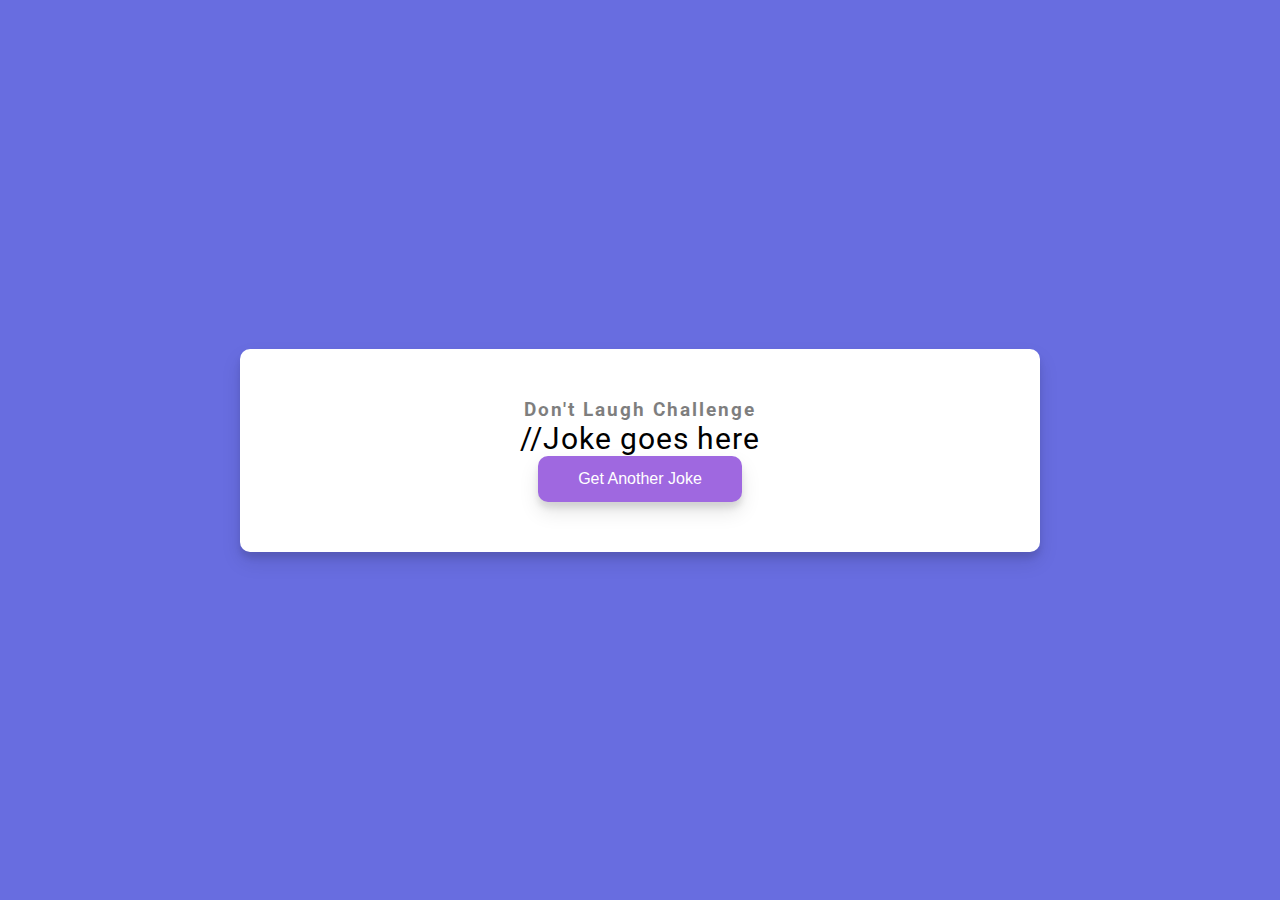
<file: dad-jokes/index.html>
<!DOCTYPE html>
<html lang="en">
<head>
    <meta charset="UTF-8">
    <meta name="viewport" content="width=device-width, initial-scale=1.0">
    <link rel="stylesheet" href="style.css" />
    <title>Dad Jokes</title>
</head>
<body>
   <div class="container">
    <h3>Don't Laugh Challenge</h3>
    <div id="joke" class="joke">
        //Joke goes here
    </div>
    <button id="jokeBtn" class="btn">Get Another Joke</button>
   </div>
   <script src="script.js"></script>
</body>
</html>
</file>
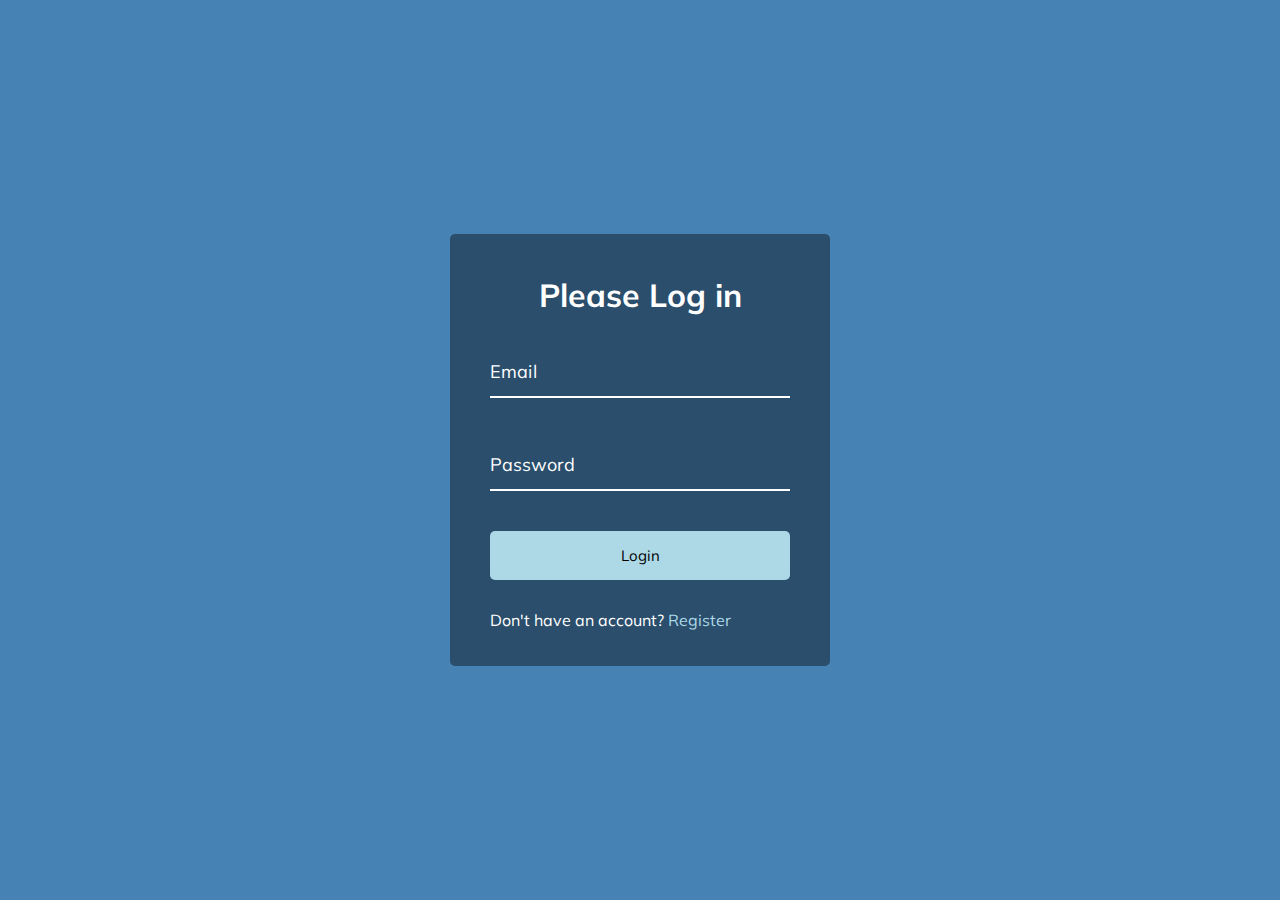
<file: form-wave/index.html>
<!DOCTYPE html>
<html lang="en">
<head>
    <meta charset="UTF-8">
    <meta name="viewport" content="width=device-width, initial-scale=1.0">
    <link rel="stylesheet" href="style.css" />
    <title>Form Input Wave</title>
</head>
<body>
    <div class="container">
        <h1> Please Log in</h1>
        <form>
        <div class="form-control">
            <input type = "text" required>
            <label>Email</label>
        </div>
        <div class="form-control">
            <input type = "password" required>
            <label>Password</label>
        </div>
        <button class="btn">Login</button>

        <p class="text">Don't have an account? <a href="#">Register</a></p>
        </form>
    </div>
    <script src="script.js"></script>
</body>
</html>
</file>
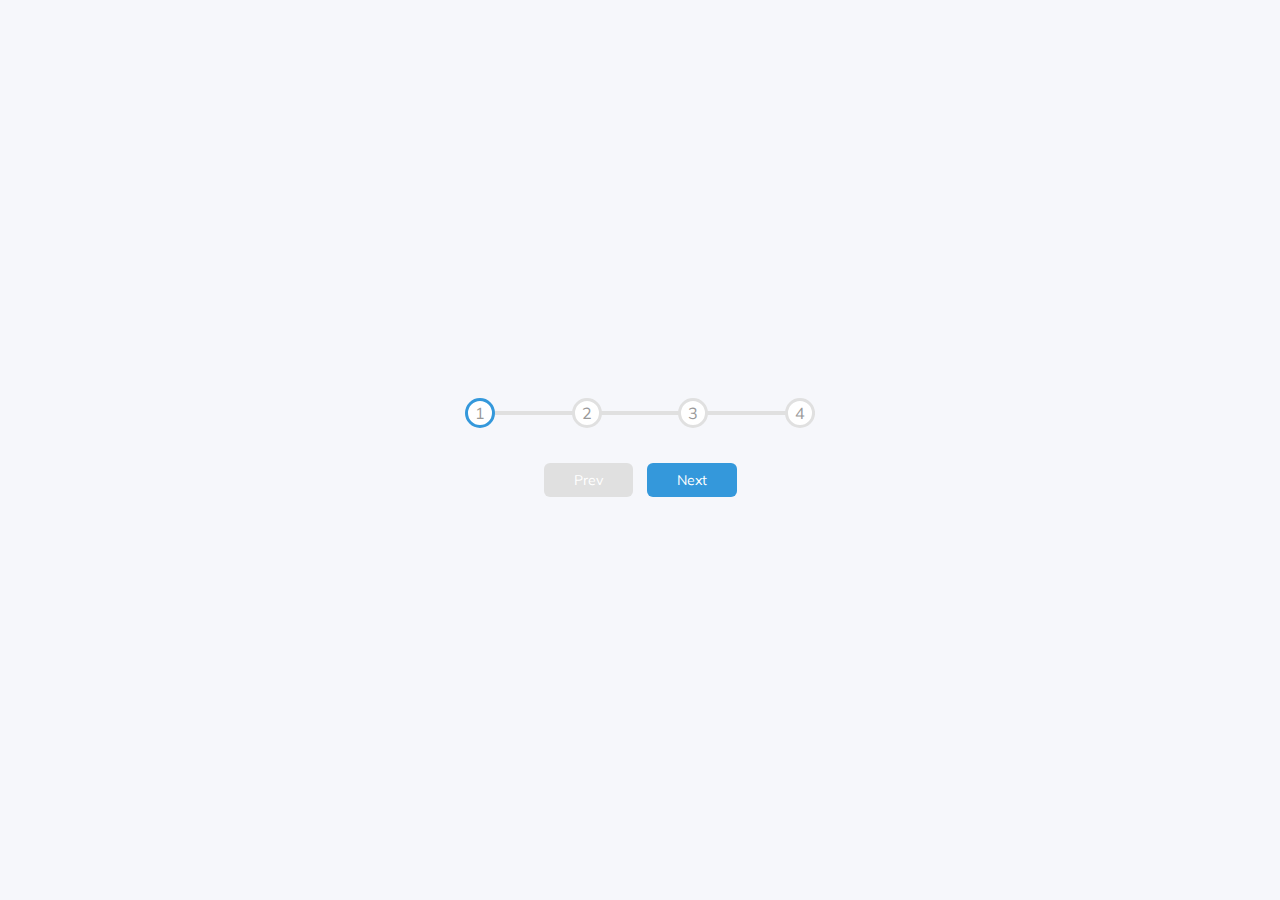
<file: project-2-progress-steps/index.html>
<!DOCTYPE html>
<html lang="en">
<head>
    <meta charset="UTF-8">
    <meta name="viewport" content="width=device-width, initial-scale=1.0">
    <link rel="stylesheet" href="style.css" />
    <title>Progress Steps</title>
</head>
<body>
    <div class="container">
        <div class="progress-container">
            <!-- This is the progress bar that is filled in as the button is clicked -->
            <div class="progress" id="progress"></div>
            <div class="circle active">1</div>
            <div class="circle">2</div>
            <div class="circle">3</div>
            <div class="circle">4</div>
        </div>

        <button class="btn" id="prev" disabled>Prev</button>
        <button class="btn" id="next">Next</button>
    </div>

    <script src="script.js"></script>
</body>
</html>
</file>
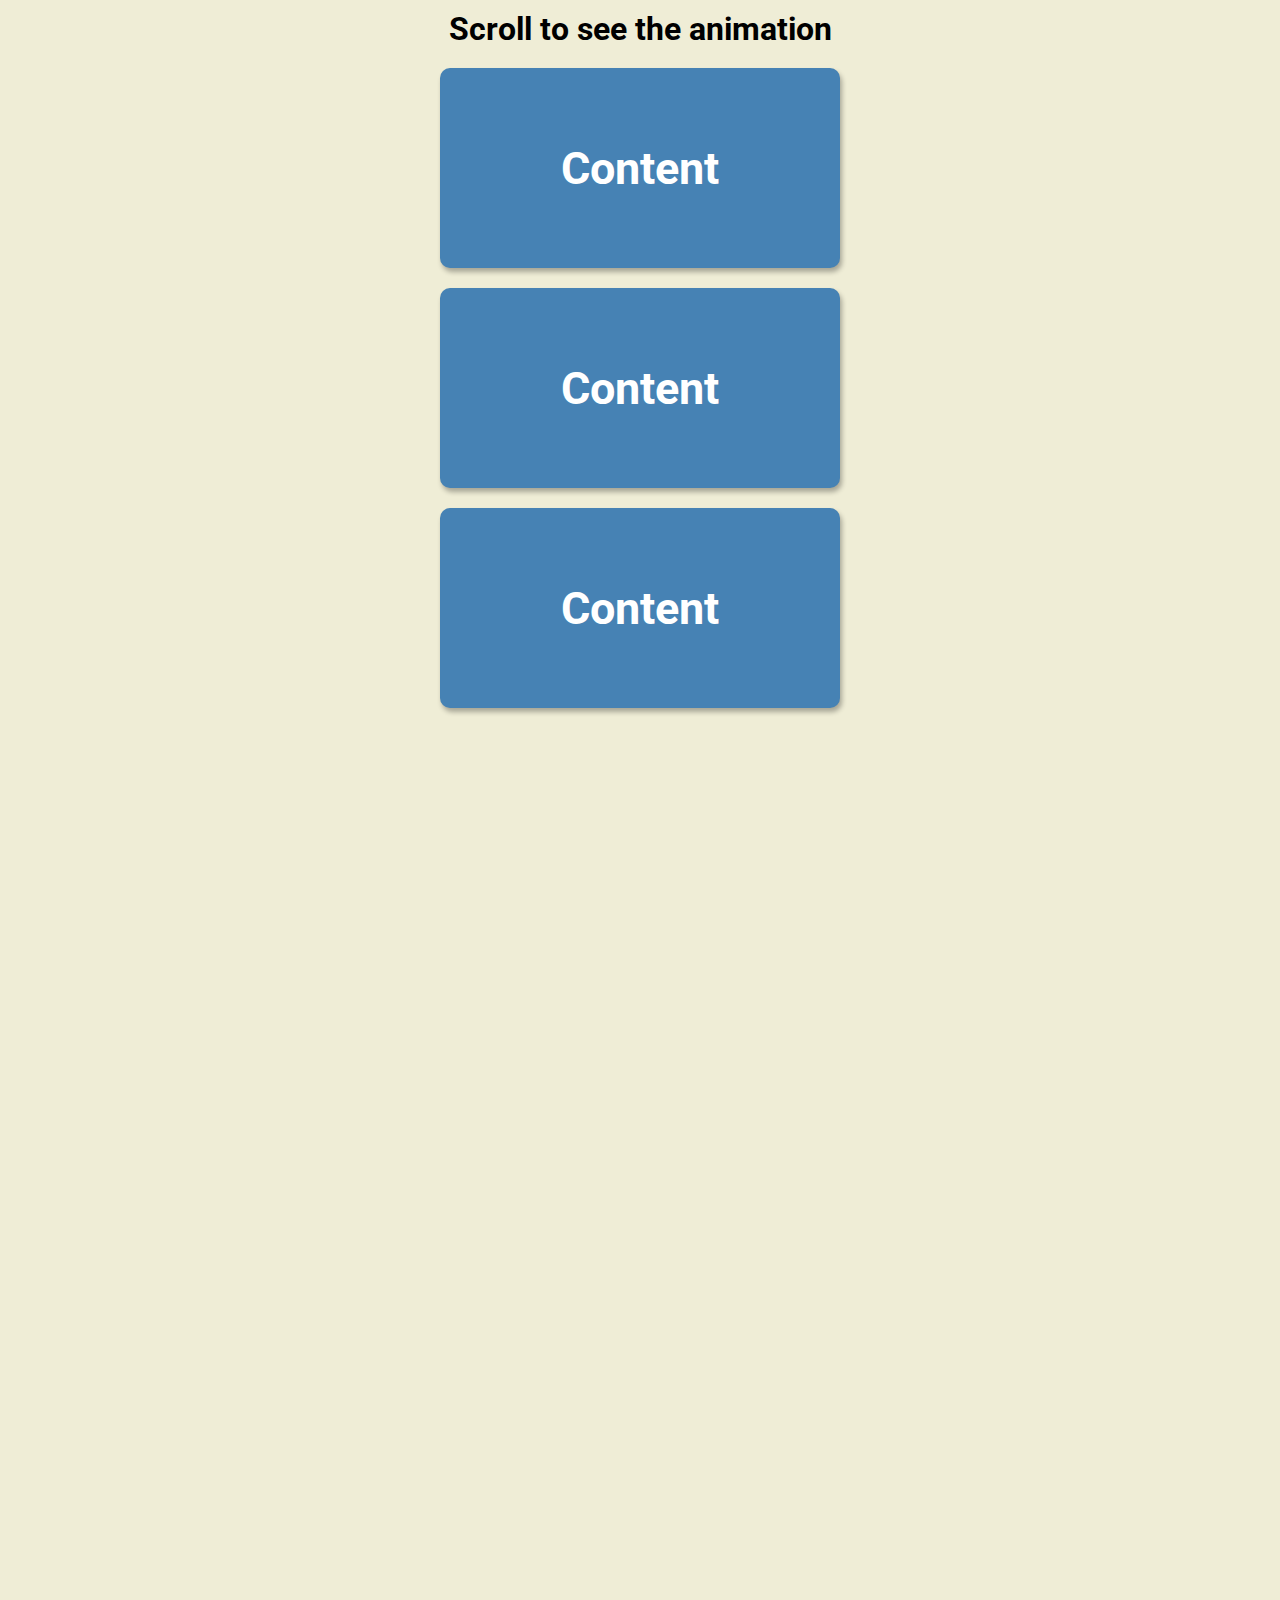
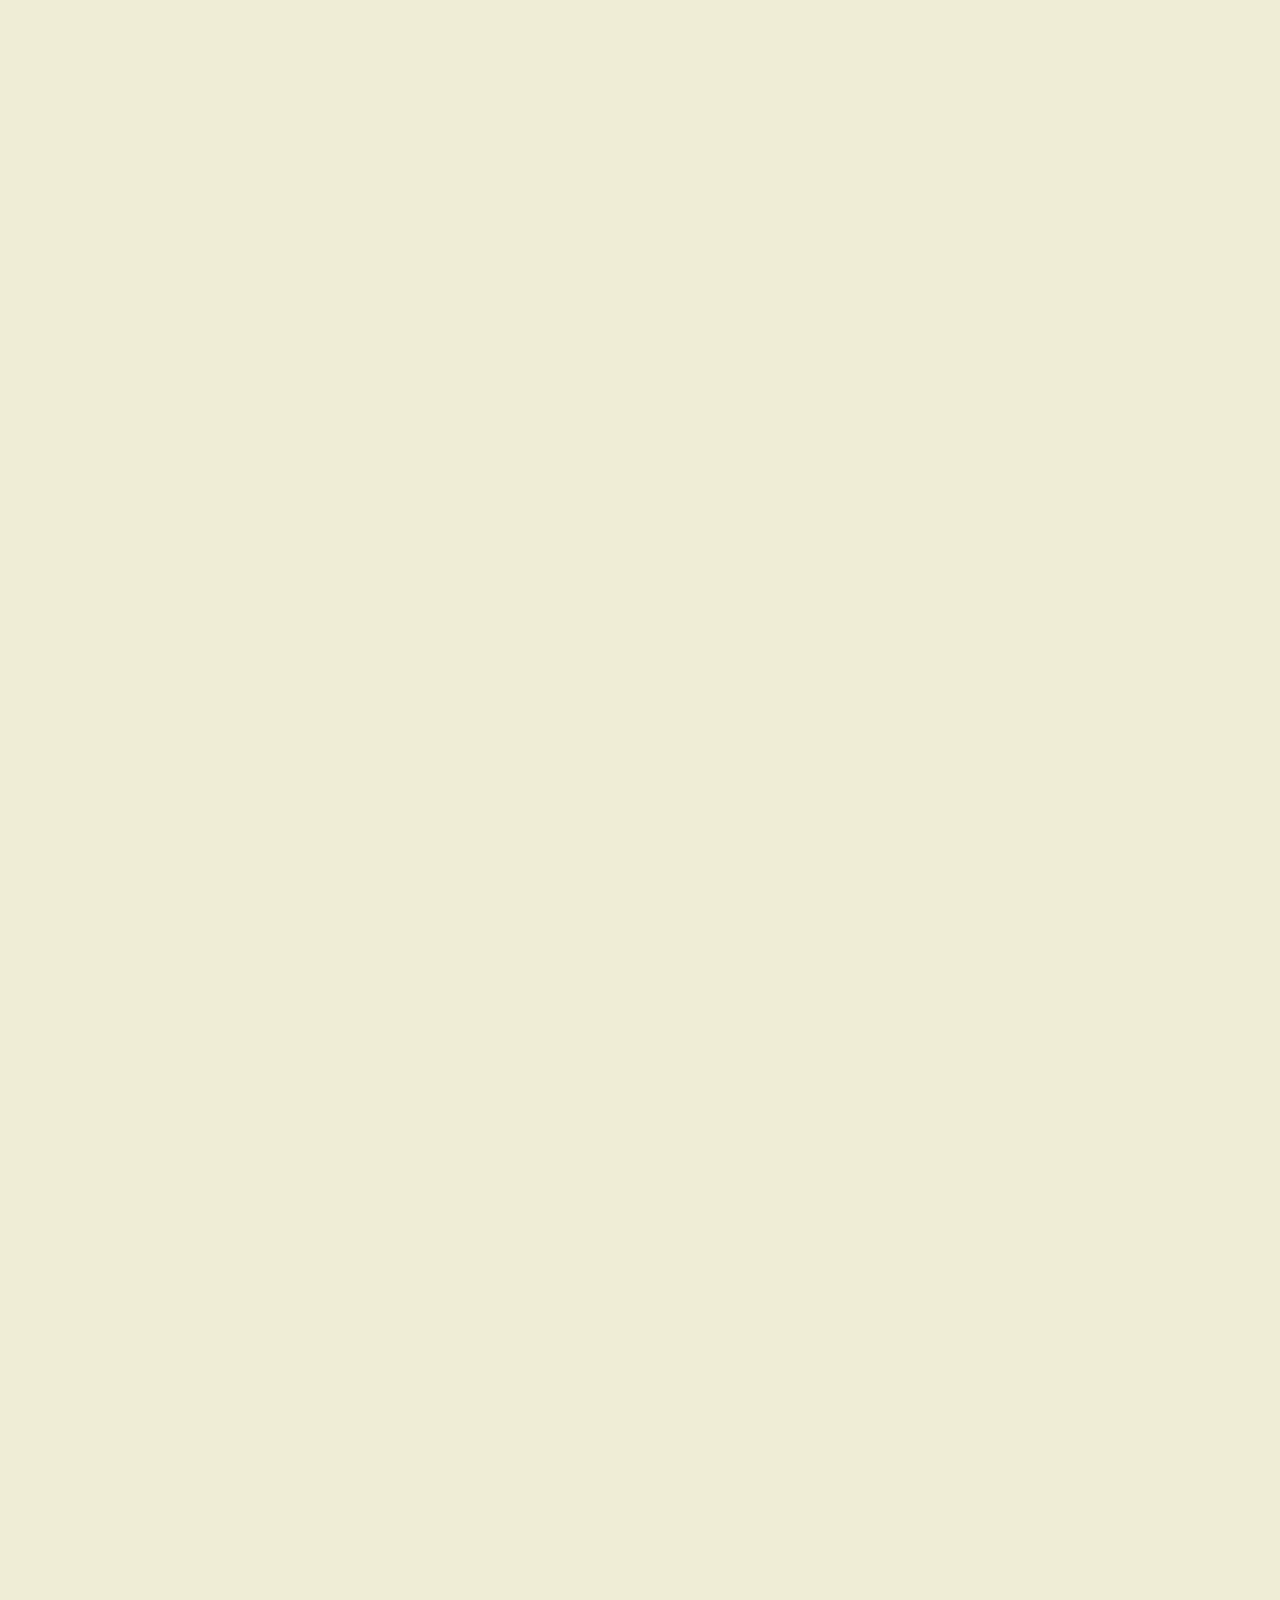
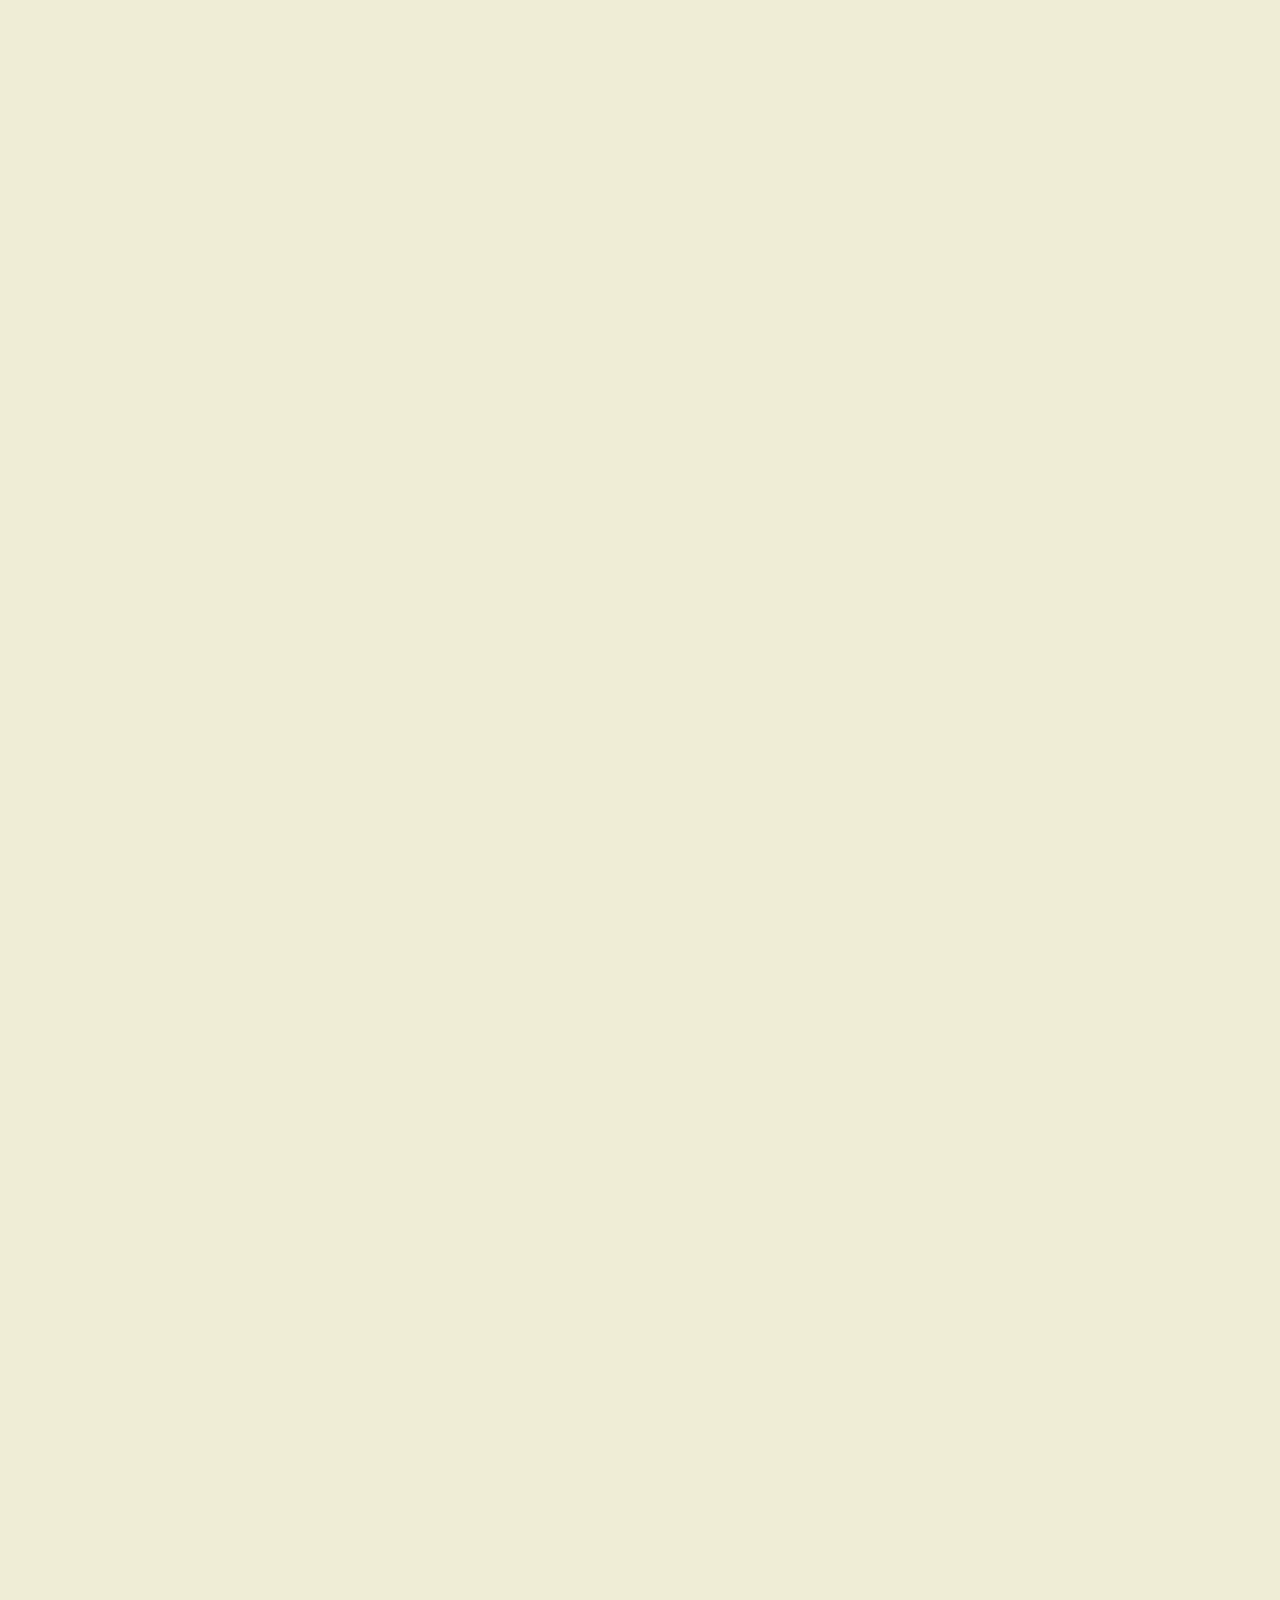
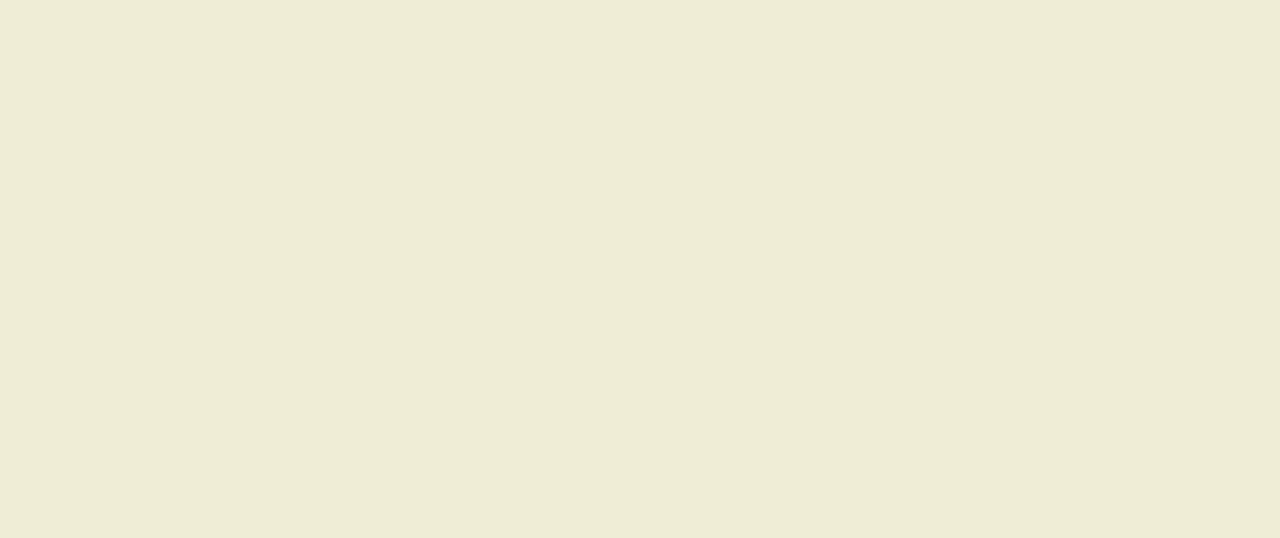
<file: scroll-animation/index.html>
<!DOCTYPE html>
<html lang="en">
<head>
    <meta charset="UTF-8">
    <meta name="viewport" content="width=device-width, initial-scale=1.0">
    <link rel="stylesheet" href="style.css" />
    <title>Scroll Animation</title>
</head>
<body>
    <h1>Scroll to see the animation</h1>
    <div class="box"><h2>Content</h2></div>
    <div class="box"><h2>Content</h2></div>
    <div class="box"><h2>Content</h2></div>
    <div class="box"><h2>Content</h2></div>
    <div class="box"><h2>Content</h2></div>
    <div class="box"><h2>Content</h2></div>
    <div class="box"><h2>Content</h2></div>
    <div class="box"><h2>Content</h2></div>
    <div class="box"><h2>Content</h2></div>
    <div class="box"><h2>Content</h2></div>
    <div class="box"><h2>Content</h2></div>
    <div class="box"><h2>Content</h2></div>
    <div class="box"><h2>Content</h2></div>
    <div class="box"><h2>Content</h2></div>
    <div class="box"><h2>Content</h2></div>
    <div class="box"><h2>Content</h2></div>
    <div class="box"><h2>Content</h2></div>
    <div class="box"><h2>Content</h2></div>
    <div class="box"><h2>Content</h2></div>
    <div class="box"><h2>Content</h2></div>
    <div class="box"><h2>Content</h2></div>
    <div class="box"><h2>Content</h2></div>
    <div class="box"><h2>Content</h2></div>
    <div class="box"><h2>Content</h2></div>
    <script src="script.js"></script>
</body>
</html>
</file>
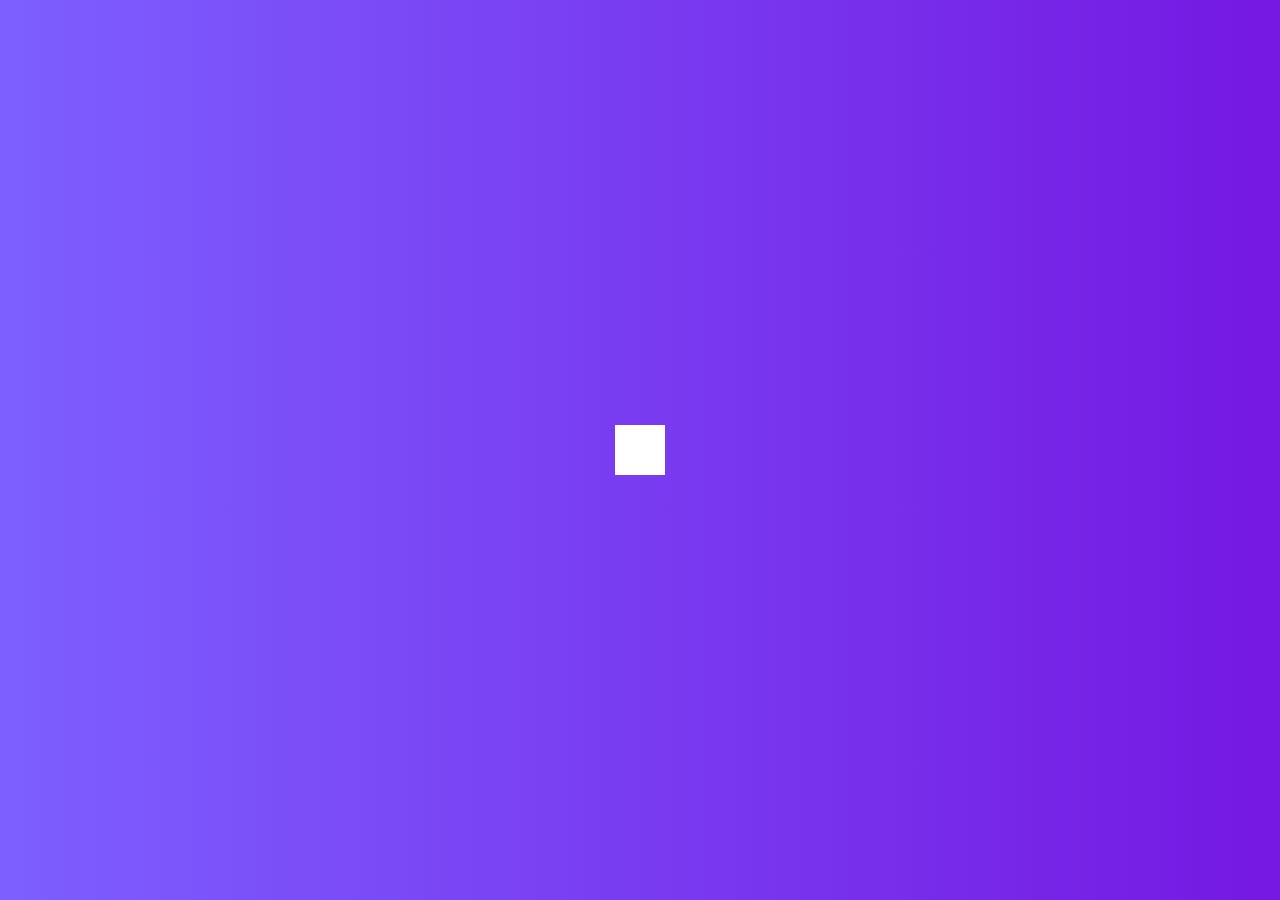
<file: search-widget/index.html>
<!DOCTYPE html>
<html lang="en">
<head>
    <meta charset="UTF-8">
    <meta name="viewport" content="width=device-width, initial-scale=1.0">
    <link rel="stylesheet" href="https://cdnjs.cloudflare.com/ajax/libs/font-awesome/5.14.0/css/all.min.css"
    integrity="sha512-1PKOgIY59xJ8Co8+NE6FZ+LOAZKjy+KY8iq0G4B3CyeY6wYHN3yt9PW0XpSriVlkMXe40PTKnXrLnZ9+fkDaog==" crossorigin="anonymous" />
    <link rel="stylesheet" href="style.css" />
    <title>Hidden Search</title>
</head>
<body>
    <div class="search">
        <input type="text" class="input" placeholder="Search...">
      <button class="btn">
        <i class="fas fa-search"></i>
      </button>
    </div>

    <script src="script.js"></script>
</body>
</html>
</file>
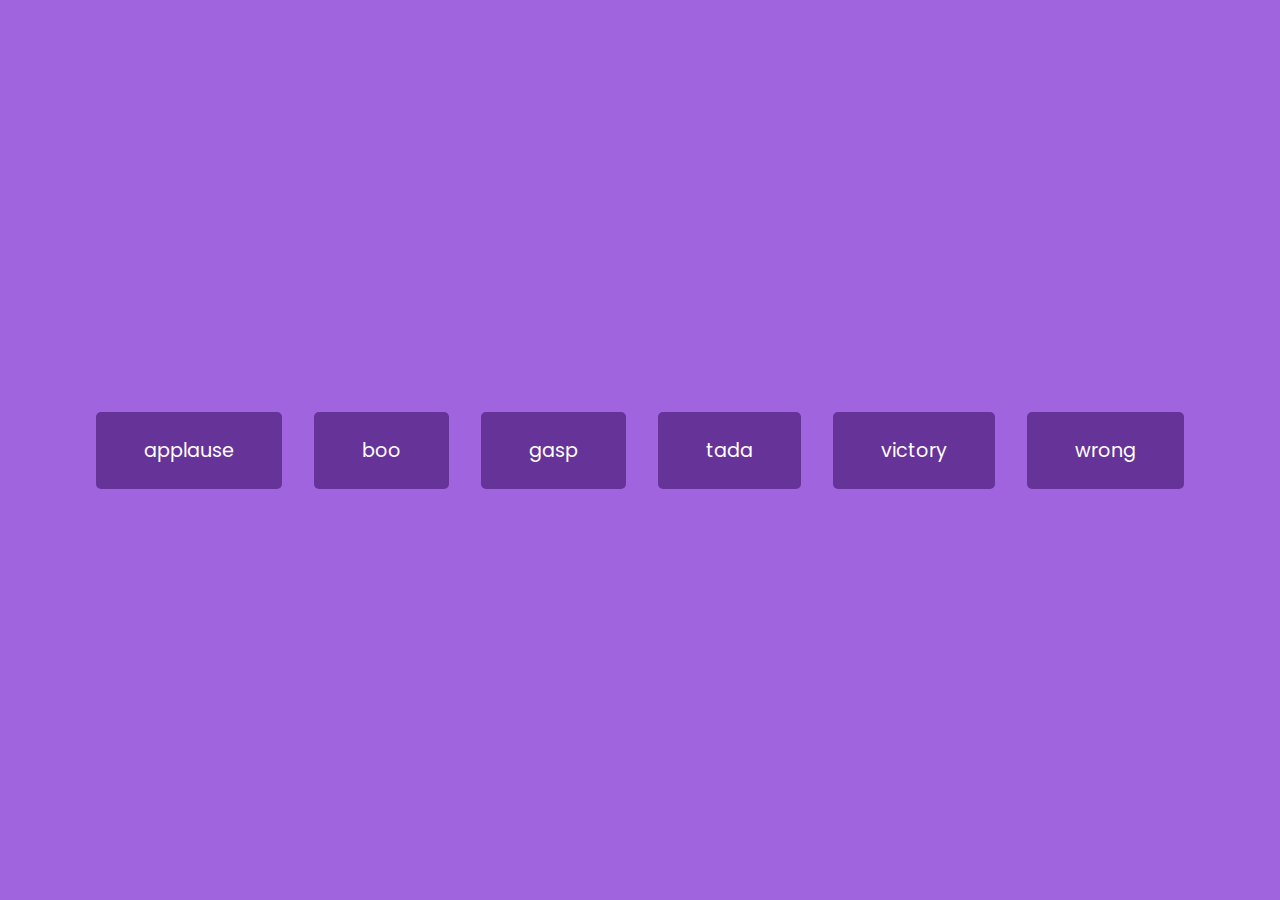
<file: sound-board/index.html>
<!DOCTYPE html>
<html lang="en">
<head>
    <meta charset="UTF-8">
    <meta name="viewport" content="width=device-width, initial-scale=1.0">
    <link rel="stylesheet" href="style.css" />
    <title>Sound Board</title>
</head>
<body>
    <audio id="applause" src="sounds/applause.mp3"></audio>
    <audio id="boo" src="sounds/boo.mp3"></audio>
    <audio id="gasp" src="sounds/gasp.mp3"></audio>
    <audio id="tada" src="sounds/tada.mp3"></audio>
    <audio id="victory" src="sounds/victory.mp3"></audio>
    <audio id="wrong" src="sounds/wrong.mp3"></audio>

    <div id="buttons"></div>

    <script src="script.js"></script>
</body>
</html>
</file>
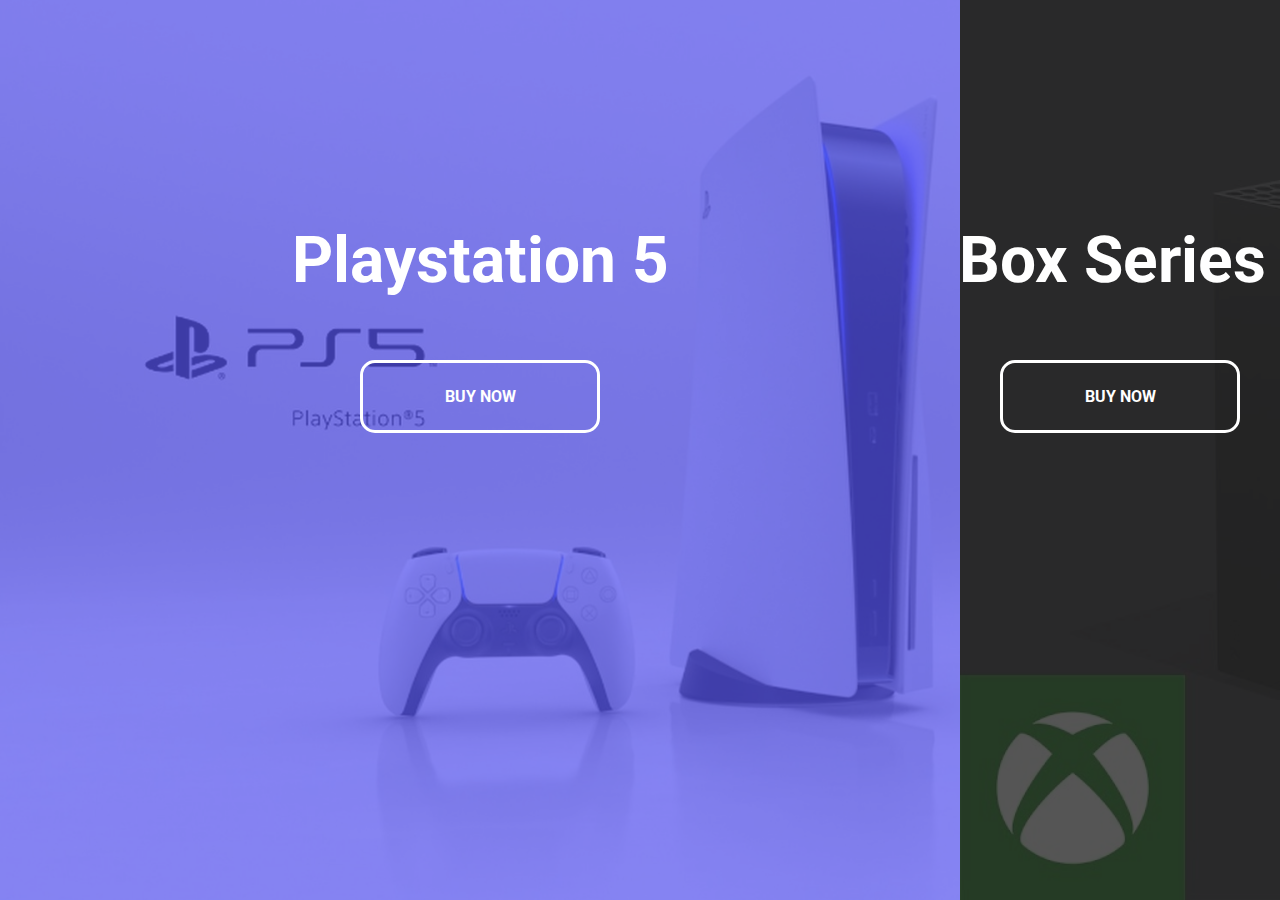
<file: split-landing-page/index.html>
<!DOCTYPE html>
<html lang="en">
<head>
    <meta charset="UTF-8">
    <meta name="viewport" content="width=device-width, initial-scale=1.0">
    <link rel="stylesheet" href="style.css" />
    <title>Split Landing Page</title>
</head>
<body>
    <div class="container left">
        <div class="split left">
            <h1>Playstation 5</h1>
            <a href="#" class="btn">Buy Now</a>
        </div>
        <div class="split right">
            <h1>XBox Series X</h1>
            <a href="#" class="btn">Buy Now</a>
        </div>

    </div>
    <script src="script.js"></script>
</body>
</html>
</file>
<file: dad-jokes/style.css>
@import url('https://fonts.googleapis.com/css2?family=Roboto:wght@400;700&display=swap');

* {
    box-sizing: border-box;
}

body {
    background-color: #686De0;
    font-family: 'Roboto', sans-serif;
    display: flex;
    flex-direction: column;
    align-items: center;
    justify-content: center;
    height: 100vh;
    overflow: hidden;
    margin: 0;
    padding: 20px;
}

.container {
    background-color: #fff;
    border-radius: 10px;
    box-shadow: 0 10px 20px rgba(0,0,0,0.1), 0 6px 6px rgb(0,0,0,0.1);
    padding: 50px 20px;
    text-align: center;
    max-width: 100%;
    width: 800px;
}

h3 {
    margin: 0;
    opacity: 0.5;
    letter-spacing: 2px;
}

.joke {
    font-size: 30px;
    letter-spacing: 1px;
    list-style-type: 40px;
    margin: 50 auto;
}

.btn {
    background-color: #9F68E0;
    border: 0;
    border-radius: 10px;  
    color: #fff;
    box-shadow: 0 10px 20px rgba(0,0,0,0.1), 0 6px 6px rgb(0,0,0,0.1);
    padding: 14px 40px;
    font-size: 16px;
    cursor: pointer;
}

.btn:focus {
    outline: 0;
}

.btn:active {
    transform: scale(0.98);
}
</file>
<file: form-wave/style.css>
@import url('https://fonts.googleapis.com/css2?family=Muli&display=swap');

* {
    box-sizing: border-box;
}

body {
    background-color: steelblue;
    color: #fff;
    font-family: 'Muli', sans-serif;
    margin: 0;
    display: flex;
    flex-direction: column;
    align-items: center;
    justify-content: center;
    height: 100vh;
    overflow: hidden;
}

.container {
    background-color: rgba(0,0,0,0.4);
    padding: 20px 40px;
    border-radius: 5px;
}

.container h1 {
    text-align: center;
    margin-bottom: 30px;
}

.container a {
    text-decoration: none;
    color: lightblue;
}

.btn {
    cursor: pointer;
    display: inline-block;
    width: 100%;
    background: lightblue;
    padding: 15px;
    font-family: inherit;
    font-size: 15px;
    border:0;
    border-radius: 5px;
}

.btn:active {
    transform: scale(.98);
}

.text {
    margin-top: 30px;
}

.btn:focus {
    outline: 0;
}

.form-control {
    position: relative;
    margin: 20px 0 40px;
    width: 300px;
}

.form-control input {
    background-color: transparent;
    border: 0;
    border-bottom: 2px #fff solid;
    display: block;
    width: 100%;
    padding: 15px 0;
    font-size: 18px;
    color: #fff;
}

.form-control input:focus, 
.form-control input:valid {
    outline: 0;
    border-bottom-color: lightblue;
}

.form-control label {
    position:absolute;
    top: 15px;
    left: 0;
}

.form-control label span {
    display: inline-block;
    font-size: 18px;
    min-width: 5px;
    /*defines a curve to use as a transition effect, wave effect*/
    transition: 0.3s cubic-bezier(0.68, -0.55, 0.265, 1.55);
}

.form-control input:focus + label span,
.form-control input:valid + label span {
    color: lightblue;
    transform: translateY(-30px);
}
</file>
<file: project-2-progress-steps/style.css>
@import url('https://fonts.googleapis.com/css2?family=Muli&display=swap');

:root {
    --line-border-fill: #3498db;
    --line-border-empty: #e0e0e0;
}

* {
    box-sizing: border-box;
}

body {
    font-family: 'Muli', sans-serif;
    background-color: #f6f7fb;
    margin: 0;
    display: flex;
    align-items: center;
    justify-content: center;
    height: 100vh;
    overflow: hidden;
}

.container {
    text-align: center;
}

.progress-container {
    display: flex;
    justify-content: space-between;
    position: relative;
    margin-bottom: 30px;
    max-width: 100%;
    width: 350px;
}
/* content to empty string to seee it*/
.progress-container::before {
    content: '';
    background-color:var(--line-border-empty);
    position: absolute;
    top: 50%;
    left: 0;
    transform: translateY(-50%);
    height: 4px;
    width: 100%;
    z-index: -1;
}

.circle {
    background-color: #fff;
    color: #999;
    border-radius: 50%;
    height: 30px;
    width: 30px;
    display: flex;
    align-items: center;
    justify-content: center;
    border: 3px solid var(--line-border-empty);
    transition: .4s ease;
}

/*This connects to the class progress id progress bar*/
.progress {
    background-color: var(--line-border-fill);
    position: absolute;
    top: 50%;
    left: 0;
    transform: translateY(-50%);
    height: 4px;
    width: 0%;
    z-index: -1;
    transition: .4s ease;
}

.circle.active {
    border-color: var(--line-border-fill);
}

.btn {
    background-color: var(--line-border-fill);
    color: #fff;
    border: 0;
    border-radius: 6px;
    cursor: pointer;
    font-family: inherit;
    padding: 8px 30px;
    margin: 5px;
    font-size: 14px;
}

.btn:active {
    transform: scale(0.98);
}

.btn:focus {
    outline: 0;
}

.btn:disabled {
    background-color: var(--line-border-empty);
    cursor: not-allowed;
}
</file>
<file: scroll-animation/style.css>
@import url('https://fonts.googleapis.com/css2?family=Roboto:wght@400;700&display=swap');

* {
    box-sizing: border-box;
}

body {
    background-color: #efedd6;
    font-family: 'Roboto', sans-serif;
    margin: 0;
    display: flex;
    flex-direction: column;
    align-items: center;
    justify-content: center;

}

h1 {
    margin: 10px;
}

.box {    
    background-color: steelblue;
    color: #fff;
    display: flex;
    align-items: center;
    justify-content: center;
    width: 400px;
    height: 200px;
    margin: 10px;
    border-radius: 10px;
    box-shadow: 2px 4px 5px rgba(0,0,0, 0.3);
    transform: translateX(400%);
    transition: transform 0.4s ease;
}

.box:nth-of-type(even) {
    transform: translateX(-400%);
}

.box.show{
    transform: translateX(0);
}

.box h2 {
    font-size: 45px;
}
</file>
<file: search-widget/style.css>
@import url('https://fonts.googleapis.com/css2?family=Roboto:wght@400;700&display=swap');

* {
    box-sizing: border-box;
}

body {
    background-image: linear-gradient(90deg, #7d5fff, #7518e2);
    font-family: 'Roboto', sans-serif;
    margin: 0;
    display: flex;
    align-items: center;
    justify-content: center;
    height: 100vh;
    overflow: hidden;
}

.search {
    position: relative;
    height: 50px;
}

.search .input {
    background-color: #fff;
    border: 0;
    font-size: 18px;
    padding: 15px;
    height: 50px;
    width: 50px;
    transition: width 0.3s ease;
}

.btn {
    background-color: #fff;
    border: 0;
    cursor: pointer;
    font-size: 24px;
    position: absolute;
    top: 0;
    left: 0;
    height: 50px;
    width: 50px;
    transition: transform 0.3s ease;
}

.btn:focus, 
.input:focus {
    outline: none;
}

.search.active .input {
    width: 200px;
}

.search.active .btn {
    transform: translateX(198px);
}
</file>
<file: sound-board/style.css>
@import url('https://fonts.googleapis.com/css2?family=Poppins:wght@200;400&display=swap');

* {
    box-sizing: border-box;
}

body {
    background-color: rgb(161, 100, 223);
    font-family: 'Poppins', sans-serif;
    display: flex;
    flex-wrap: wrap;
    align-items: center;
    justify-content: center;
    text-align: center;
    height: 100vh;
    overflow: hidden;
    margin: 0;
}

.btn {
    background-color: rebeccapurple;
    border-radius: 5px;
    border: none;
    color: #fff;
    margin: 1rem;
    padding: 1.5rem 3rem;
    font-size: 1.2rem;
    font-family: inherit;
    cursor: pointer;
}

.btn:hover {
    opacity:0.9;
}

.btn:focus {
    outline: none;
}
</file>
<file: split-landing-page/style.css>
@import url('https://fonts.googleapis.com/css2?family=Roboto:wght@400;700&display=swap');

:root {
    --left-bg-color: rgba(87, 84, 236, 0.7);
    --right-bg-color: rgba(43, 43, 43, 0.8);
    --left-btn-hover-color: rgba(87, 84, 236, 1);
    --right-btn-hover-color: rgba(28, 122, 28, 1);
    --hover-width: 75%;
    --other-width: 25%;
    --speed: 1000ms;
}

* {
    box-sizing: border-box;
}

body {
    font-family: 'Roboto', sans-serif;
    margin: 0;
    height: 100vh;
    overflow: hidden;
}

h1 {
    font-size: 4rem;
    color: #fff;
    position: absolute;
    left: 50%;
    top: 20%;
    transform: translateX(-50%);
    /*prevents wrapping to next line for the text*/
    white-space: nowrap;
}

.btn {
    position: absolute;
    display: flex;
    align-items: center;
    justify-content: center;
    left: 50%;
    top: 40%;
    transform: translateX(-50%);
    /*remove underline*/
    text-decoration: none;
    color: #fff;
    border: #fff solid 0.2rem;
    font-size: 1rem;
    font-weight: bold;
    text-transform: uppercase;
    width: 15rem;
    padding: 1.5rem;
    border-radius: 15px;
}

.split.left .btn:hover {
    background-color: var(--left-btn-hover-color);
    border-color: var(--left-btn-hover-color);
}

.split.right .btn:hover {
    background-color: var(--right-btn-hover-color);
    border-color: var(--right-btn-hover-color);
}

.container {
    position: relative;
    width: 100%;
    height: 100%;
    background: #333;
}

.split {
    position: absolute;
    width: 50%;
    height: 100%;
    overflow: hidden;
}

.split.left {
    left: 0;
    background: url('ps.jpg');
    background-repeat: no-repeat;
    background-size: cover;
}

.split.left::before {
    content: '';
    position: absolute;
    width: 100%;
    height: 100%;
    background-color: var(--left-bg-color);
}

.split.right {
    right: 0;
    background: url('xbox.jpg');
    background-repeat: no-repeat;
    background-size: cover;
}

.split.right::before {
    content: '';
    position: absolute;
    width: 100%;
    height:100%;
    background-color: var(--right-bg-color);
}

.split.right, .split.left, .split.right::before, .split.left::before {
    transition: all var(--speed) ease-in-out;
}

.hover-left .left {
    width: var(--hover-width);
}

.hover-left .right {
    width: var(--other-width);
}

.hover-right .right {
    width: var(--hover-width);
}

.hover-right .left {
    width: var(--other-width);
}

@media(max-width: 800px) {
    h1 {
        font-size: 2rem;
        top: 30%;
    }

    .btn {
        padding: 1.2rem;
        width: 12rem;
    }
}
</file>
